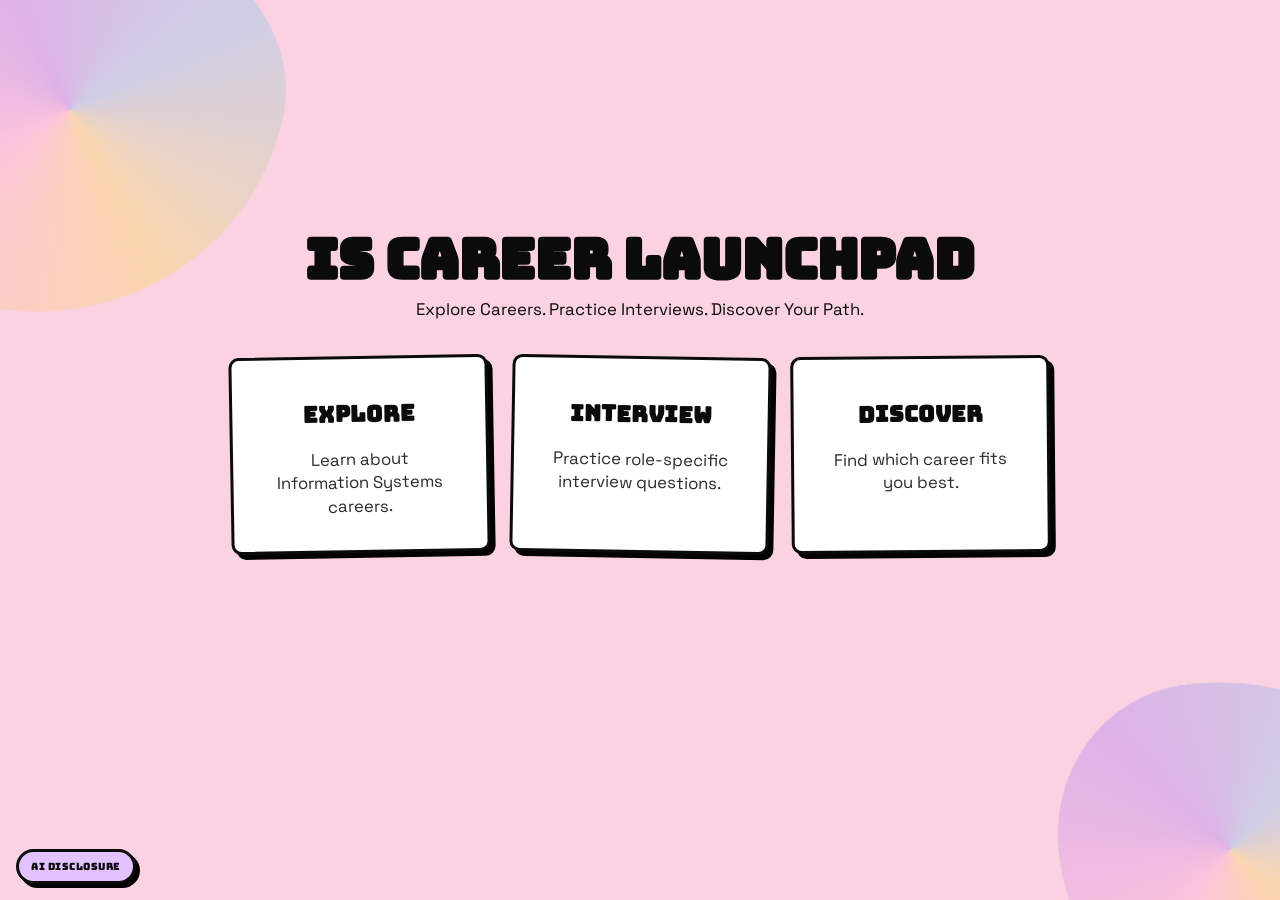
<file: index.html>
<!DOCTYPE html>
<html>
<head>
    <meta charset="UTF-8">
    <title>IS Career Launchpad</title>
    <link rel="stylesheet" href="styles.css">
</head>
<body>

<div class="home-center">
<div class="hero">
    <h1>IS Career Launchpad</h1>
    <p>Explore Careers. Practice Interviews. Discover Your Path.</p>

    <div class="cards">
        <a class="card" href="explore.html">
            <h2>Explore</h2>
            <p>Learn about Information Systems careers.</p>
        </a>

        <a class="card" href="interview.html">
            <h2>Interview</h2>
            <p>Practice role-specific interview questions.</p>
        </a>

        <a class="card" href="discover.html">
            <h2>Discover</h2>
            <p>Find which career fits you best.</p>
        </a>
    </div>
</div>
</div>

<button id="aiDisclosureButton" class="ai-disclosure-button" type="button">AI Disclosure</button>

<div id="aiDisclosureModal" class="modal-overlay hidden" role="dialog" aria-modal="true" aria-labelledby="aiDisclosureTitle">
    <div class="modal">
        <button type="button" class="close-btn" aria-label="Close AI disclosure">×</button>
        <h2 id="aiDisclosureTitle">AI Disclosure</h2>
        <p>Research and development for this project were supported using AI tools, including Claude and GitHub Copilot.</p>
    </div>
</div>

<script src="script.js"></script>
</body>
</html>
</file>
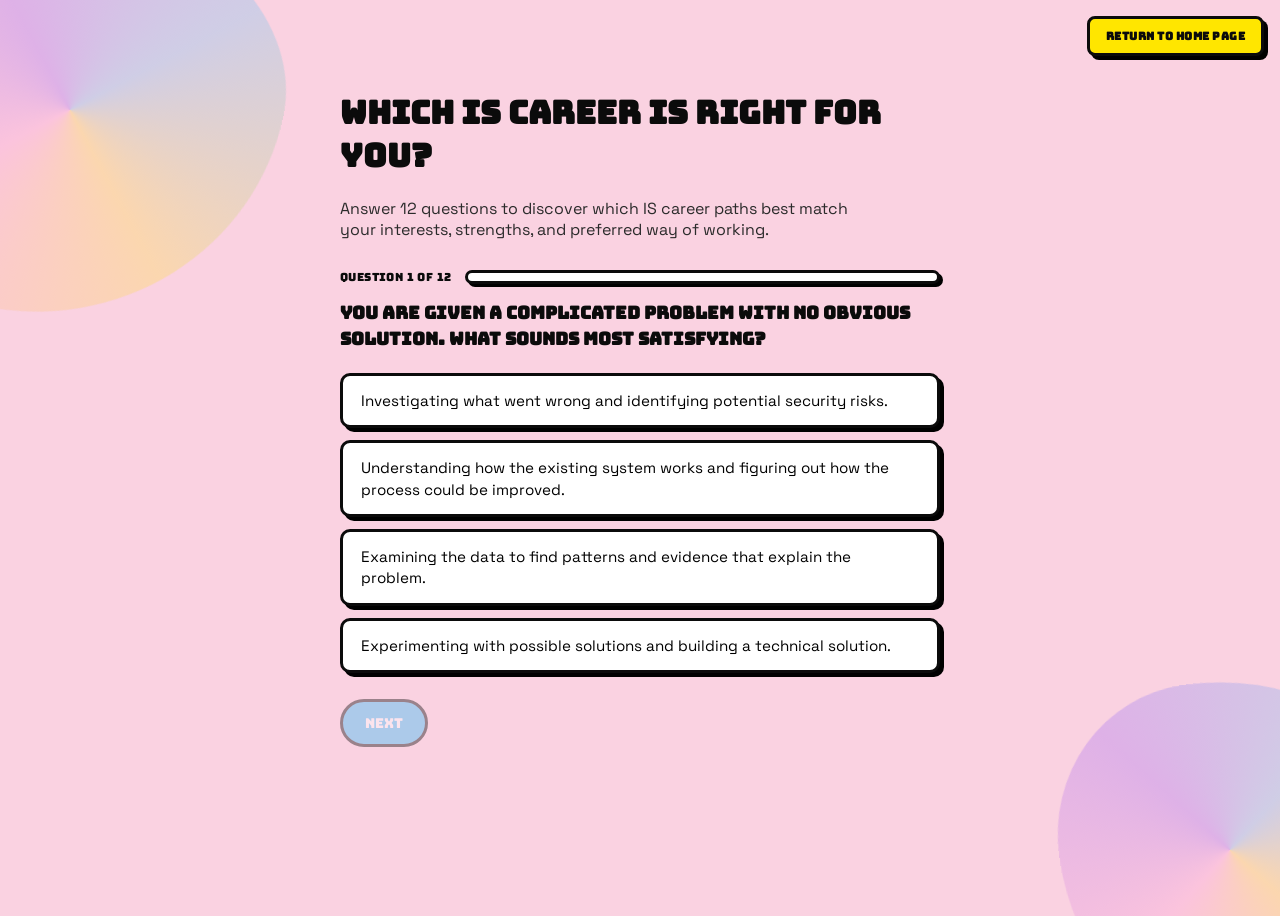
<file: discover.html>
<!DOCTYPE html>
<html>
<head>
    <meta charset="UTF-8">
    <title>Discover Your Career</title>
    <link rel="stylesheet" href="styles.css">
</head>
<body>

<p><a class="home-btn" href="index.html">Return to Home Page</a></p>

<div class="home-center">
<div class="quiz-wrap">

<h1 id="pageTitle">Which IS Career Is Right for You?</h1>
<p class="quiz-subtitle" id="pageSubtitle">Answer 12 questions to discover which IS career paths best match your interests, strengths, and preferred way of working.</p>

<div id="quizView">

    <div class="quiz-meta">
        <span id="qCounter">Question 1 of 12</span>
        <div class="progress-track"><div id="progressFill" class="progress-fill"></div></div>
    </div>

    <h2 id="questionText" class="question-text"></h2>

    <div id="answerList" class="answer-list"></div>

    <div class="quiz-nav">
        <button id="backBtn" type="button" class="nav-btn secondary">Back</button>
        <button id="nextBtn" type="button" class="nav-btn primary" disabled>Next</button>
    </div>

</div>

<div id="resultsView" style="display:none;">

    <h2 class="results-heading">Your Best Career Match</h2>
    <div id="bestMatchWrap"></div>

    <h3 class="ranking-heading">Your Career Ranking</h3>
    <ol id="rankingList" class="ranking-list"></ol>

    <div class="results-actions">
        <button id="restartBtn" type="button" class="nav-btn secondary">Restart Assessment</button>
    </div>

</div>

</div>
</div>

<script>

/* ---------------------------------------------------------------
   SCORING DATA — kept fully separate from the UI so it can be
   edited independently. Careers are referenced by short keys that
   match the accordion order in explore.html / script.js.
---------------------------------------------------------------- */

const CAREER_KEYS = [
    "cloud","cyber","dba","netadmin","qa","developer","ux",
    "bizanalytics","analyst","erp","itba","itconsult",
    "mgmtconsult","program","pm","sysanalyst"
];

const CAREER_TITLES = {
    cloud:"Cloud Infrastructure",
    cyber:"Cybersecurity Analyst",
    dba:"Database Administrator",
    netadmin:"Network Administrator",
    qa:"Quality Assurance / Testing Technician",
    developer:"Software/App Developer",
    ux:"User Experience Designer",
    bizanalytics:"Business Analytics",
    analyst:"Data Analyst",
    erp:"ERP/Systems Consultant",
    itba:"IT Business Analyst",
    itconsult:"IT Consultant",
    mgmtconsult:"Management Consultant",
    program:"Program Manager",
    pm:"Project Manager",
    sysanalyst:"Systems Analyst"
};

const CAREER_EXPLANATIONS = {
    cyber:"Your answers suggest that you enjoy investigating complex problems, thinking about potential risks, and understanding how technology can be protected. You may enjoy work that requires curiosity, attention to detail, and analytical problem-solving.",
    developer:"Your answers suggest you're energized by building things - turning an idea into a working piece of software through writing, testing, and refining code. You likely enjoy hands-on problem-solving and seeing your work come to life as something people can actually use.",
    analyst:"Your answers suggest you enjoy digging into data to uncover patterns and insights that others might miss. You likely find satisfaction in turning raw information into evidence that helps an organization make better decisions.",
    erp:"Your answers suggest you're drawn to helping organizations get more value out of large enterprise systems by connecting technology to real business processes. You likely enjoy work that blends technical configuration with a deep understanding of how a business runs.",
    bizanalytics:"Your answers suggest you enjoy combining data with business context to understand what's really driving performance. You likely find it satisfying to translate analysis into strategic or operational recommendations leadership can act on.",
    cloud:"Your answers suggest you enjoy designing and maintaining the technical infrastructure that keeps an organization's applications running reliably. You likely appreciate working behind the scenes on systems that need to scale and perform under pressure.",
    dba:"Your answers suggest you take satisfaction in keeping information organized, accurate, and dependable. You likely enjoy the technical precision involved in managing databases so the rest of the organization can trust and access its data.",
    itconsult:"Your answers suggest you enjoy working directly with clients to understand a business problem and figure out the right technology solution. You likely thrive on variety, client interaction, and translating technical options into practical recommendations.",
    netadmin:"Your answers suggest you enjoy making sure an organization's systems can communicate reliably, and you're comfortable troubleshooting when something isn't working. You likely find satisfaction in keeping complex technical environments dependable.",
    qa:"Your answers suggest you have a sharp eye for detail and enjoy systematically figuring out where and why something breaks. You likely find satisfaction in making sure a product is solid and reliable before it reaches real users.",
    itba:"Your answers suggest you enjoy listening closely to what people and organizations actually need, then translating that into clear requirements for a technology solution. You likely find satisfaction in bridging the gap between business users and technical teams.",
    mgmtconsult:"Your answers suggest you enjoy stepping back to look at an organization's bigger picture and figuring out how it could operate more effectively. You likely find satisfaction in structured problem-solving and shaping strategic recommendations.",
    program:"Your answers suggest you enjoy thinking about how multiple projects fit together to accomplish something bigger for an organization. You likely find satisfaction in coordinating across teams and keeping everyone aligned toward a shared goal.",
    pm:"Your answers suggest you enjoy bringing structure to complex work - managing scope, timelines, and communication so a project actually gets delivered. You likely find satisfaction in keeping a team organized and on track.",
    sysanalyst:"Your answers suggest you enjoy understanding how an organization's technology, people, and processes fit together, and figuring out where improvements could be made. You likely find satisfaction in analyzing systems holistically before recommending a change.",
    ux:"Your answers suggest you enjoy understanding how people think and behave, then designing technology that feels intuitive and enjoyable to use. You likely find satisfaction in shaping an experience around real user needs."
};

// Questions in which the tiebreaker is calculated (1-based question numbers)
const TIEBREAK_QUESTIONS = [2,4,6,9,12];

const QUESTIONS = [
    {
        prompt:"You are given a complicated problem with no obvious solution. What sounds most satisfying?",
        options:[
            {text:"Investigating what went wrong and identifying potential security risks.", primary:"cyber", secondary:"sysanalyst"},
            {text:"Understanding how the existing system works and figuring out how the process could be improved.", primary:"sysanalyst", secondary:"itba"},
            {text:"Examining the data to find patterns and evidence that explain the problem.", primary:"analyst", secondary:"bizanalytics"},
            {text:"Experimenting with possible solutions and building a technical solution.", primary:"developer", secondary:"qa"}
        ]
    },
    {
        prompt:"Which project would you most enjoy?",
        options:[
            {text:"Designing and building an application that people can use.", primary:"developer", secondary:"ux"},
            {text:"Designing the technology infrastructure needed to reliably support an organization's applications.", primary:"cloud", secondary:"netadmin"},
            {text:"Organizing and maintaining the databases that store an organization's critical information.", primary:"dba", secondary:"analyst"},
            {text:"Designing a network that allows an organization's computers and systems to communicate reliably.", primary:"netadmin", secondary:"cloud"}
        ]
    },
    {
        prompt:"A company has a huge amount of information but isn't using it effectively. What would you most want to do?",
        options:[
            {text:"Analyze the data to discover trends and insights that could improve decisions.", primary:"analyst", secondary:"bizanalytics"},
            {text:"Combine business knowledge and analytics to determine what the data means for the company's strategy and performance.", primary:"bizanalytics", secondary:"analyst"},
            {text:"Make sure the underlying databases are organized, reliable, secure, and accessible.", primary:"dba", secondary:"sysanalyst"},
            {text:"Investigate the organization's technology and processes to determine whether they are operating effectively and securely.", primary:"cyber", secondary:"itba"}
        ]
    },
    {
        prompt:"You are helping an organization adopt a new technology. Which role sounds most appealing?",
        options:[
            {text:"Work directly with the client to understand their problem and recommend a technology solution.", primary:"itconsult", secondary:"mgmtconsult"},
            {text:"Help the organization implement and configure a large enterprise system across its business processes.", primary:"erp", secondary:"itconsult"},
            {text:"Analyze the organization's needs and translate them into requirements for a new information system.", primary:"itba", secondary:"sysanalyst"},
            {text:"Lead the overall initiative, coordinate the teams involved, and make sure the technology is successfully delivered.", primary:"program", secondary:"pm"}
        ]
    },
    {
        prompt:"Which activity would you be happiest doing for several hours?",
        options:[
            {text:"Testing software, finding bugs, and making sure a product works correctly before users receive it.", primary:"qa", secondary:"developer"},
            {text:"Interviewing users, understanding their needs, and translating those needs into requirements for a technology solution.", primary:"itba", secondary:"sysanalyst"},
            {text:"Creating project plans, tracking deadlines, coordinating tasks, and keeping a team on schedule.", primary:"pm", secondary:"program"},
            {text:"Coordinating multiple related projects and making sure they collectively accomplish a larger organizational goal.", primary:"program", secondary:"pm"}
        ]
    },
    {
        prompt:"You're asked to improve a company's customer experience with a new digital product. What would you most want to do?",
        options:[
            {text:"Research how users think and behave, design the experience, and create intuitive interfaces.", primary:"ux", secondary:"itba"},
            {text:"Analyze customer behavior and business data to determine what improvements would have the greatest impact.", primary:"bizanalytics", secondary:"analyst"},
            {text:"Build the software that powers the new product.", primary:"developer", secondary:"ux"},
            {text:"Study the organization more broadly and recommend changes that could improve its strategy, operations, or performance.", primary:"mgmtconsult", secondary:"itconsult"}
        ]
    },
    {
        prompt:"Which statement sounds most like you?",
        options:[
            {text:"I naturally think about what could go wrong and how systems could be protected.", primary:"cyber", secondary:"netadmin"},
            {text:"I enjoy understanding how technology works and keeping complex technical environments running reliably.", primary:"cloud", secondary:"netadmin"},
            {text:"I like making sure information is organized, accurate, and accessible.", primary:"dba", secondary:"analyst"},
            {text:"I enjoy understanding how an organization's technology, people, and processes fit together.", primary:"sysanalyst", secondary:"itba"}
        ]
    },
    {
        prompt:"Imagine you're working with a client who says, \"Our technology isn't working for our business.\" What would you want to do?",
        options:[
            {text:"Diagnose the technical environment and determine what infrastructure or network changes are needed.", primary:"netadmin", secondary:"cloud"},
            {text:"Interview the client, understand their needs, and recommend a technology solution to their business problem.", primary:"itconsult", secondary:"erp"},
            {text:"Analyze the organization's systems and requirements and determine what changes should be made to the information system.", primary:"sysanalyst", secondary:"itba"},
            {text:"Look at the organization more broadly and develop recommendations for improving its strategy, operations, or performance.", primary:"mgmtconsult", secondary:"itconsult"}
        ]
    },
    {
        prompt:"Which accomplishment would make you feel the most satisfied?",
        options:[
            {text:"Successfully preventing a security incident or identifying a serious vulnerability.", primary:"cyber", secondary:"netadmin"},
            {text:"Building a piece of software that thousands of people use.", primary:"developer", secondary:"ux"},
            {text:"Discovering an important insight in data that changes a business decision.", primary:"analyst", secondary:"bizanalytics"},
            {text:"Helping an organization transform the way it operates by successfully implementing a new enterprise system.", primary:"erp", secondary:"itconsult"}
        ]
    },
    {
        prompt:"Which type of problem would you actually enjoy solving?",
        options:[
            {text:"A company's network is experiencing reliability problems, and you need to diagnose and fix the issue.", primary:"netadmin", secondary:"cloud"},
            {text:"A company's cloud environment isn't performing properly, and you need to determine how its infrastructure should be configured or improved.", primary:"cloud", secondary:"netadmin"},
            {text:"An application has inconsistent behavior, and you need to systematically test it to determine exactly where the defects are.", primary:"qa", secondary:"developer"},
            {text:"A company's database is slow or unreliable, and you need to determine how its data systems should be optimized.", primary:"dba", secondary:"analyst"}
        ]
    },
    {
        prompt:"Which role sounds most appealing?",
        options:[
            {text:"Lead projects by managing scope, timelines, resources, and communication between team members.", primary:"pm", secondary:"program"},
            {text:"Coordinate multiple related projects and make sure they collectively accomplish a larger organizational goal.", primary:"program", secondary:"pm"},
            {text:"Work with business users to understand their needs and translate those needs into technical requirements.", primary:"itba", secondary:"sysanalyst"},
            {text:"Help organizations solve complex strategic and operational problems and recommend improvements.", primary:"mgmtconsult", secondary:"itconsult"}
        ]
    },
    {
        prompt:"What kind of work would you most like to be known for?",
        options:[
            {text:"Creating technology that is intuitive, useful, and enjoyable for people to interact with.", primary:"ux", secondary:"developer"},
            {text:"Helping businesses use technology and information more effectively to make better decisions.", primary:"bizanalytics", secondary:"analyst"},
            {text:"Understanding complex systems and determining how different technical and business components should work together.", primary:"sysanalyst", secondary:"itba"},
            {text:"Helping organizations successfully deliver major technology initiatives from planning through implementation.", primary:"erp", secondary:"program"}
        ]
    }
];

/* ---------------------------------------------------------------
   SCORING LOGIC — pure functions, no DOM access.
---------------------------------------------------------------- */

function scoreAnswers(answers){
    const scores = {};
    const tie = {};
    CAREER_KEYS.forEach(k => { scores[k] = 0; tie[k] = 0; });

    QUESTIONS.forEach((q, qi) => {
        const chosenIdx = answers[qi];
        if(chosenIdx === null || chosenIdx === undefined) return;
        const opt = q.options[chosenIdx];
        scores[opt.primary] += 3;
        scores[opt.secondary] += 1;
        if(TIEBREAK_QUESTIONS.includes(qi + 1)){
            tie[opt.primary] += 3;
            tie[opt.secondary] += 1;
        }
    });

    return { scores, tie };
}

function rankCareers(scores, tie){
    const list = CAREER_KEYS.map(k => ({
        key:k,
        title:CAREER_TITLES[k],
        score:scores[k],
        tie:tie[k]
    }));

    list.sort((a,b) => b.score - a.score || b.tie - a.tie || a.title.localeCompare(b.title));

    const maxScore = list[0].score;
    const topGroup = list.filter(c => c.score === maxScore);

    let bestKeys;
    if(topGroup.length === 1){
        bestKeys = [topGroup[0].key];
    } else {
        const maxTie = Math.max(...topGroup.map(c => c.tie));
        bestKeys = topGroup.filter(c => c.tie === maxTie).map(c => c.key);
    }

    list.forEach(c => {
        if(bestKeys.includes(c.key)){
            c.label = "Best Match";
        } else {
            const diff = maxScore - c.score;
            if(diff <= 2) c.label = "Strong Match";
            else if(diff <= 5) c.label = "Good Match";
            else c.label = "Possible Match";
        }
    });

    return { list, bestKeys };
}

/* ---------------------------------------------------------------
   UI STATE + RENDERING
---------------------------------------------------------------- */

let answers = new Array(QUESTIONS.length).fill(null);
let currentIndex = 0;

const qCounter = document.getElementById("qCounter");
const progressFill = document.getElementById("progressFill");
const questionText = document.getElementById("questionText");
const answerList = document.getElementById("answerList");
const backBtn = document.getElementById("backBtn");
const nextBtn = document.getElementById("nextBtn");
const quizView = document.getElementById("quizView");
const resultsView = document.getElementById("resultsView");
const bestMatchWrap = document.getElementById("bestMatchWrap");
const rankingList = document.getElementById("rankingList");
const restartBtn = document.getElementById("restartBtn");
const pageSubtitle = document.getElementById("pageSubtitle");

function renderQuestion(){
    const q = QUESTIONS[currentIndex];

    qCounter.textContent = "Question " + (currentIndex + 1) + " of " + QUESTIONS.length;
    progressFill.style.width = Math.round((currentIndex / QUESTIONS.length) * 100) + "%";

    questionText.textContent = q.prompt;

    answerList.innerHTML = "";
    q.options.forEach((opt, idx) => {
        const btn = document.createElement("button");
        btn.type = "button";
        btn.className = "answer-btn" + (answers[currentIndex] === idx ? " selected" : "");
        btn.textContent = opt.text;
        btn.addEventListener("click", () => selectAnswer(idx));
        answerList.appendChild(btn);
    });

    backBtn.style.display = currentIndex === 0 ? "none" : "inline-block";
    nextBtn.textContent = currentIndex === QUESTIONS.length - 1 ? "See My Results" : "Next";
    nextBtn.disabled = answers[currentIndex] === null;
}

function selectAnswer(idx){
    answers[currentIndex] = idx;
    renderQuestion();
}

function goNext(){
    if(answers[currentIndex] === null) return;
    if(currentIndex === QUESTIONS.length - 1){
        showResults();
    } else {
        currentIndex++;
        renderQuestion();
    }
}

function goBack(){
    if(currentIndex === 0) return;
    currentIndex--;
    renderQuestion();
}

function buildExploreLink(key){
    const a = document.createElement("a");
    a.href = "explore.html?career=" + key;
    a.className = "explore-btn";
    a.textContent = "Explore this career";
    return a;
}

function showResults(){
    quizView.style.display = "none";
    resultsView.style.display = "block";
    pageSubtitle.textContent = "Here's what your answers say about your best-fit Information Systems career path.";

    const { scores, tie } = scoreAnswers(answers);
    const { list, bestKeys } = rankCareers(scores, tie);

    bestMatchWrap.innerHTML = "";
    bestKeys.forEach(key => {
        const card = document.createElement("div");
        card.className = "best-match-card";

        const h3 = document.createElement("h3");
        h3.textContent = CAREER_TITLES[key];
        card.appendChild(h3);

        const whyLabel = document.createElement("p");
        whyLabel.innerHTML = "<strong>Why " + CAREER_TITLES[key] + "?</strong>";
        card.appendChild(whyLabel);

        const explanation = document.createElement("p");
        explanation.textContent = CAREER_EXPLANATIONS[key];
        card.appendChild(explanation);

        card.appendChild(buildExploreLink(key));

        bestMatchWrap.appendChild(card);
    });

    rankingList.innerHTML = "";
    list.forEach(c => {
        const li = document.createElement("li");
        li.className = "ranking-item";

        const name = document.createElement("span");
        name.className = "career-name";
        name.textContent = c.title;
        li.appendChild(name);

        const badge = document.createElement("span");
        const badgeClassMap = {
            "Best Match":"best",
            "Strong Match":"strong",
            "Good Match":"good",
            "Possible Match":"possible"
        };
        badge.className = "badge " + badgeClassMap[c.label];
        badge.textContent = c.label;
        li.appendChild(badge);

        const link = document.createElement("a");
        link.className = "explore-link";
        link.href = "explore.html?career=" + c.key;
        link.textContent = "Explore \u2192";
        li.appendChild(link);

        rankingList.appendChild(li);
    });
}

function restartQuiz(){
    answers = new Array(QUESTIONS.length).fill(null);
    currentIndex = 0;
    pageSubtitle.textContent = "Answer 12 questions to discover which IS career paths best match your interests, strengths, and preferred way of working.";
    resultsView.style.display = "none";
    quizView.style.display = "block";
    renderQuestion();
}

backBtn.addEventListener("click", goBack);
nextBtn.addEventListener("click", goNext);
restartBtn.addEventListener("click", restartQuiz);

renderQuestion();

</script>

</body>
</html>
</file>
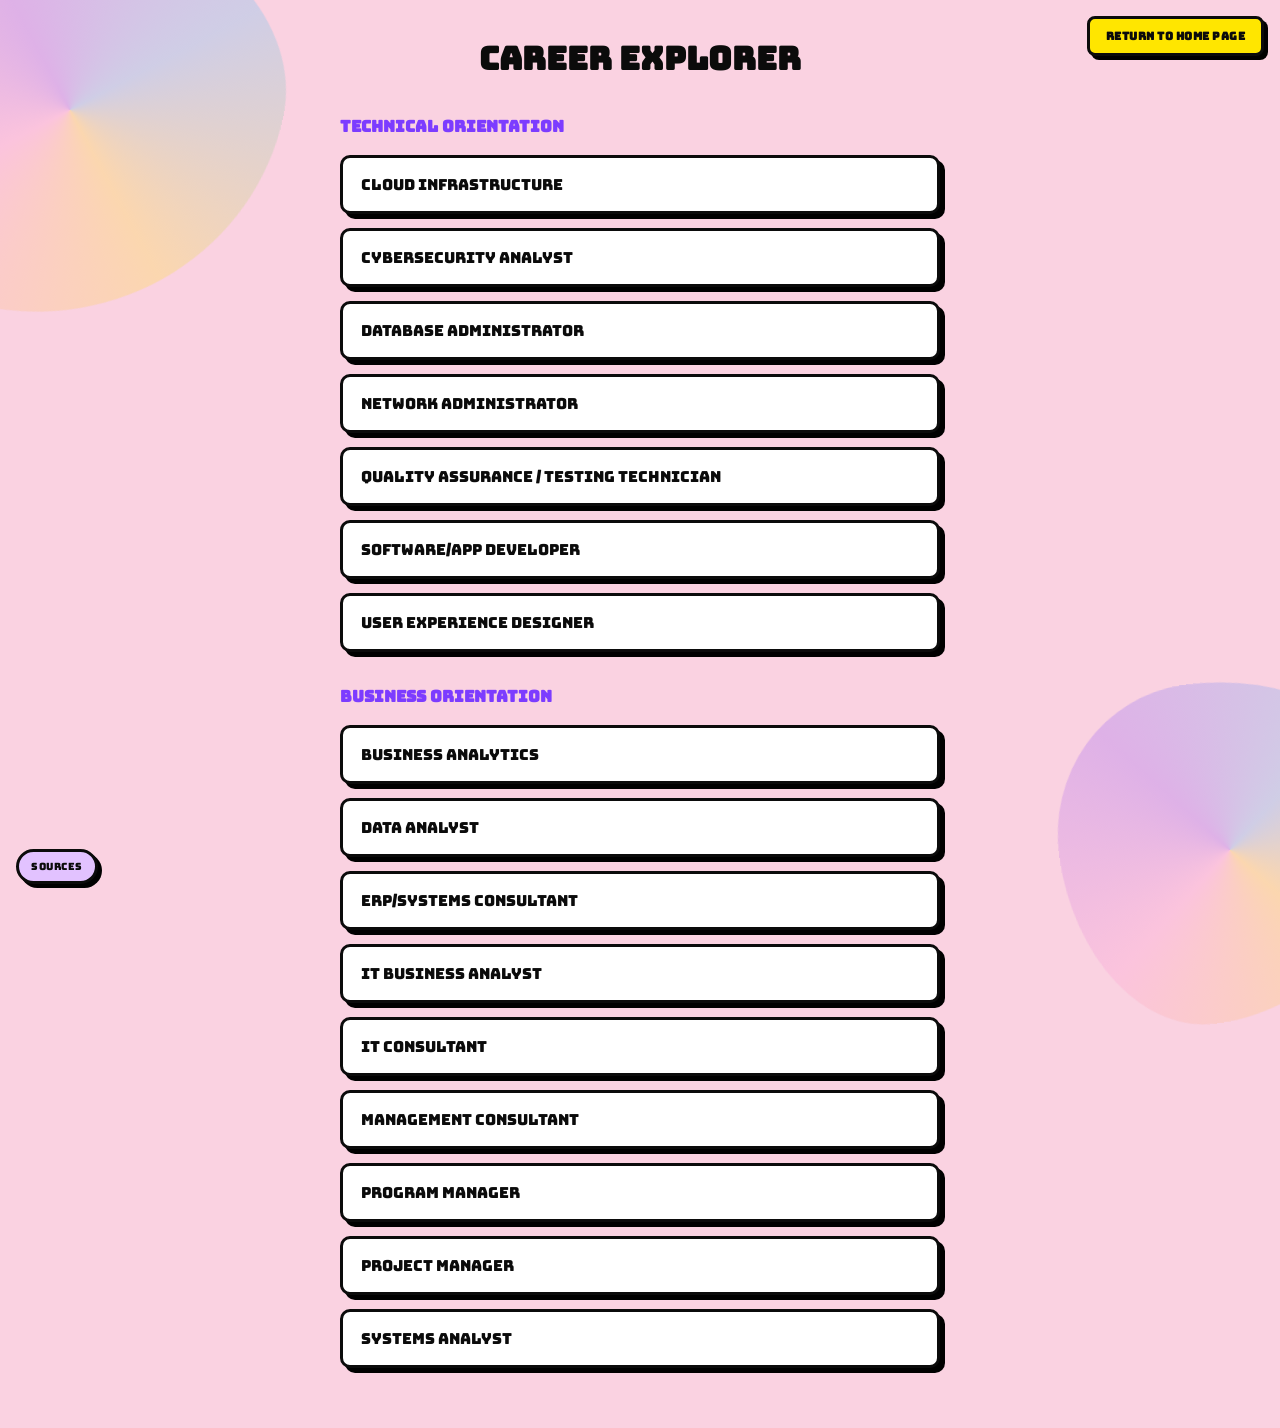
<file: explore.html>
<!DOCTYPE html>
<html>
<head>
    <meta charset="UTF-8">
    <title>Explore Careers</title>
    <link rel="stylesheet" href="styles.css">
</head>
<body>

<p><a class="home-btn" href="index.html">Return to Home Page</a></p>

<div class="home-center">
<h1>Career Explorer</h1>

<div class="accordion">

<h3 class="section-label">Technical Orientation</h3>

<button class="accordion-btn">Cloud Infrastructure</button>
<div class="content">
    <p><strong>Day-to-Day:</strong> Provision, configure, and monitor cloud infrastructure; troubleshoot outages; automate deployments; support releases and production systems.</p>
    <p><strong>Skills:</strong> AWS, Azure, or GCP; Terraform/CloudFormation; Docker, Kubernetes; Linux, networking, Python/Bash.</p>
    <p><strong>Entry-Level Expectations:</strong> Explain VMs, containers, subnets, IAM roles, and DNS; deploy a basic cloud app or automated deployment with Terraform.</p>
    <p><strong>Strong Candidates:</strong> Have hands-on lab or personal-project experience with a cloud provider (not just certifications), understand core networking and Linux fundamentals, and can explain the trade-offs behind a design choice, not just name the tool used.</p>
    <p><strong>Salary:</strong> ~$134k median (computer network architect benchmark)</p>
    <p><strong>Growth:</strong> Junior Cloud Engineer → Cloud/Platform Engineer, DevOps/SRE → Cloud Architect</p>
</div>

<button class="accordion-btn">Cybersecurity Analyst</button>
<div class="content">
    <p><strong>Day-to-Day:</strong> Monitor security alerts, suspicious logins, and phishing reports; investigate incidents to determine real threats vs. false positives; review vulnerabilities and coordinate patching; assist with access reviews, incident-response plans, and audits; communicate findings to technical and nontechnical audiences.</p>
    <p><strong>Skills:</strong> Networking fundamentals (TCP/IP, DNS, HTTP/S, VPNs, firewalls); Windows/Linux fundamentals; SIEM tools (Splunk, Microsoft Sentinel, QRadar); endpoint tools (Defender for Endpoint, CrowdStrike, SentinelOne); vulnerability scanners (Nessus, Qualys, Rapid7); Wireshark, Nmap, Python, PowerShell, Bash.</p>
    <p><strong>Entry-Level Expectations:</strong> Explain common threats (phishing, ransomware, credential theft, social engineering); understand authentication vs. authorization and least privilege; read basic Windows/Linux logs and recognize suspicious behavior; write a clear incident summary. CompTIA Security+ can help.</p>
    <p><strong>Strong Candidates:</strong> Show genuine curiosity about how attacks work, have foundational networking and OS knowledge, and can walk through a structured, calm thought process for investigating and escalating an incident rather than jumping straight to conclusions.</p>
    <p><strong>Salary:</strong> $129.18k median (information security analysts); range roughly $75k-$199.85k+</p>
    <p><strong>Growth:</strong> IT Support/Networking → SOC/Security Analyst → Security Engineer, Incident Responder, Cloud Security Specialist, Threat Hunter → Security Manager or CISO</p>
</div>

<button class="accordion-btn">Database Administrator</button>
<div class="content">
    <p><strong>Day-to-Day:</strong> Install, configure, and maintain database systems; manage users, permissions, backups, and recovery; monitor performance and support developers with schema and query issues.</p>
    <p><strong>Skills:</strong> SQL, relational database design, indexing; PostgreSQL, SQL Server, Oracle, MySQL/MariaDB; backup/recovery, replication.</p>
    <p><strong>Entry-Level Expectations:</strong> Write SQL with joins/filters/aggregates; understand keys, normalization, and transactions; perform a basic backup and restore.</p>
    <p><strong>Strong Candidates:</strong> Are comfortable with SQL well beyond the basics, show methodical attention to detail around backups and permissions, and can explain the reasoning behind a normalization or indexing decision, not just recite the definition.</p>
    <p><strong>Salary:</strong> $104.6k median (DBA); $139.5k median (database architect)</p>
    <p><strong>Growth:</strong> Junior DBA/Data Ops Analyst → DBA → Senior DBA/Database Engineer → Database Architect</p>
</div>

<button class="accordion-btn">Network Administrator</button>
<div class="content">
    <p><strong>Day-to-Day:</strong> Configure, maintain, secure, and troubleshoot switches, routers, firewalls, wireless networks, and VPNs; monitor performance and manage IP addressing/DNS/DHCP.</p>
    <p><strong>Skills:</strong> TCP/IP, subnetting, VLANs, DNS/DHCP; Cisco, Juniper, Aruba, Fortinet, Palo Alto; Wireshark, scripting.</p>
    <p><strong>Entry-Level Expectations:</strong> Explain IP addressing, routers, switches, firewalls, VLANs, and VPNs; use ping, traceroute, and Wireshark; Network+ or CCNA helps.</p>
    <p><strong>Strong Candidates:</strong> Can explain fundamentals like subnetting and the OSI model clearly and simply, have some hands-on lab or homelab experience, and communicate technical issues to non-technical coworkers without losing patience.</p>
    <p><strong>Salary:</strong> $99.1k median</p>
    <p><strong>Growth:</strong> Help Desk/Network Technician → Network Administrator → Network Engineer, Cloud Network Specialist, or Network Architect</p>
</div>

<button class="accordion-btn">Quality Assurance / Testing Technician</button>
<div class="content">
    <p><strong>Day-to-Day:</strong> Review requirements, create and run test cases, record and retest bugs, perform regression testing, and improve quality alongside developers and product teams.</p>
    <p><strong>Skills:</strong> Test planning, defect reporting, regression testing; Jira, TestRail, Postman; Selenium, Cypress, Playwright; Java/JS/Python/C# for automation.</p>
    <p><strong>Entry-Level Expectations:</strong> Write a clear, reproducible bug report; create test cases from a requirement; explain severity vs. priority; basic API and SQL testing.</p>
    <p><strong>Strong Candidates:</strong> Are meticulous and skeptical by nature, think from the end user's perspective to find edge cases others overlook, and can disagree with a developer about a bug professionally, backed by clear evidence.</p>
    <p><strong>Salary:</strong> $104.3k median</p>
    <p><strong>Growth:</strong> Manual QA Tester → QA Analyst → Test Automation Engineer/SDET → QA Lead, Test Architect, or Quality Manager</p>
</div>

<button class="accordion-btn">Software/App Developer</button>
<div class="content">
    <p><strong>Day-to-Day:</strong> Turn feature requests and user needs into working software; write, test, debug, review, and maintain code; build websites, mobile apps, APIs, databases, integrations, and internal tools; participate in planning meetings, code reviews, demos, and bug triage.</p>
    <p><strong>Skills:</strong> Java, Python, JavaScript/TypeScript, C#, C++, Kotlin, or Swift; SQL, relational databases, APIs, JSON, debugging, automated testing; Git/GitHub, Jira, Docker, CI/CD, cloud platforms; front-end (React, Angular, Vue) and back-end (.NET, Spring, Django/Flask, Node.js) frameworks.</p>
    <p><strong>Entry-Level Expectations:</strong> Build a small complete application, not just individual assignments; use Git branches, commits, and pull requests; write SQL with joins and aggregations; build or consume a basic API; debug errors systematically; write basic tests.</p>
    <p><strong>Strong Candidates:</strong> Have a portfolio of real, self-directed projects rather than only class assignments, debug independently instead of guessing, and can explain the reasoning behind their code, not just produce something that runs.</p>
    <p><strong>Salary:</strong> $135.98k median</p>
    <p><strong>Growth:</strong> Junior Developer → Developer → Senior Developer → Technical Lead, Staff Engineer, Software Architect, or Engineering Manager</p>
</div>

<button class="accordion-btn">User Experience Designer</button>
<div class="content">
    <p><strong>Day-to-Day:</strong> Research user needs, create user flows and wireframes, build prototypes, test designs with users, and collaborate with developers and product managers.</p>
    <p><strong>Skills:</strong> Figma, FigJam, Adobe XD; wireframing, prototyping, information architecture, accessibility (WCAG); basic HTML/CSS/JS.</p>
    <p><strong>Entry-Level Expectations:</strong> A portfolio with case studies covering research, design decisions, and outcomes; Figma proficiency; understanding of responsive/accessible design.</p>
    <p><strong>Strong Candidates:</strong> Have a portfolio with clear case studies showing problem, process, and outcome; can justify design decisions with user evidence rather than personal taste; and can point to a time they actually tested a design with real users.</p>
    <p><strong>Salary:</strong> $104k median (web/digital interface designers)</p>
    <p><strong>Growth:</strong> Junior UX/UI Designer → UX/Product Designer → Senior Designer → UX Lead, Principal Designer, or Design Manager</p>
</div>

<h3 class="section-label">Business Orientation</h3>

<button class="accordion-btn">Business Analytics</button>
<div class="content">
    <p><strong>Day-to-Day:</strong> Analyze business, sales, marketing, or operations data; define KPIs and build dashboards; investigate changes and recommend actions to stakeholders.</p>
    <p><strong>Skills:</strong> Excel, SQL, Power BI/Tableau/Looker; often Python or R; KPI design, business metrics, statistics, and storytelling.</p>
    <p><strong>Entry-Level Expectations:</strong> Translate a broad business problem into metrics; build a clear dashboard or report; use spreadsheets and SQL confidently.</p>
    <p><strong>Strong Candidates:</strong> Can turn a vague business question into measurable metrics on their own, explain findings in plain business language rather than jargon, and back up a recommendation with a clear line of reasoning from the data.</p>
    <p><strong>Salary:</strong> Varies by title; $120.2k median as an analytics-family benchmark (data scientist)</p>
    <p><strong>Growth:</strong> Business/Operations Analyst → Senior Analyst → Analytics Manager, Product Analytics, Strategy, or Data Science</p>
</div>

<button class="accordion-btn">Data Analyst</button>
<div class="content">
    <p><strong>Day-to-Day:</strong> Gather data from spreadsheets, databases, CRM/ERP systems, and web analytics; clean, validate, and query data; build reports and dashboards; identify trends, risks, and opportunities; present findings to nontechnical stakeholders.</p>
    <p><strong>Skills:</strong> Excel/Google Sheets (pivot tables, lookups); SQL (joins, aggregations, CTEs); Power BI, Tableau, Looker, Qlik; Python/pandas or R; basic statistics and data storytelling.</p>
    <p><strong>Entry-Level Expectations:</strong> Clean a messy spreadsheet and explain the fix; write SQL with joins, filters, and groupings; build a dashboard that answers a specific business question; understand correlation vs. causation; explain common business metrics.</p>
    <p><strong>Strong Candidates:</strong> Are comfortable and fast in SQL and spreadsheets, show healthy skepticism toward messy or inconsistent data before trusting it, and can tell a clear, evidence-backed story rather than just handing over a chart.</p>
    <p><strong>Salary:</strong> No single BLS figure covers every "data analyst" role; the broader data-scientist median of $120.23k is a useful upper-family benchmark</p>
    <p><strong>Growth:</strong> Reporting Analyst → Data Analyst → Senior/BI Analyst → Analytics Engineer, Product Analyst, Data Scientist, or Analytics Manager</p>
</div>

<button class="accordion-btn">ERP/Systems Consultant</button>
<div class="content">
    <p><strong>Day-to-Day:</strong> Interview users and map business processes (order-to-cash, procure-to-pay, payroll, inventory); gather requirements and recommend improved workflows; configure ERP modules or coordinate custom changes; support data migration and go-live.</p>
    <p><strong>Skills:</strong> Business-process mapping, requirements gathering, data migration/validation; Excel, SQL, APIs, Jira, Visio, Lucidchart; ERP platforms (SAP, Oracle, Microsoft Dynamics 365, Workday, NetSuite).</p>
    <p><strong>Entry-Level Expectations:</strong> Understand why integrated ERP data matters; use Excel well and write introductory SQL; create a process flowchart or basic requirements document; understand a basic process like procure-to-pay.</p>
    <p><strong>Strong Candidates:</strong> Take time to understand a business process deeply before recommending a change, ask sharp clarifying questions, and can bridge technical configuration details with the real operational impact on the people using the system.</p>
    <p><strong>Salary:</strong> $105.85k median (computer systems analyst benchmark)</p>
    <p><strong>Growth:</strong> ERP/Business Systems Analyst → Functional Consultant → Senior Consultant → Solution Architect, Implementation Manager, or Practice Lead</p>
</div>

<button class="accordion-btn">IT Business Analyst</button>
<div class="content">
    <p><strong>Day-to-Day:</strong> Interview stakeholders and document business needs; define workflows, requirements, user stories, and acceptance criteria; support testing and adoption.</p>
    <p><strong>Skills:</strong> Requirements elicitation, process modeling, SQL; Jira, Azure DevOps, Confluence, Visio; Agile fundamentals.</p>
    <p><strong>Entry-Level Expectations:</strong> Write a basic user story with acceptance criteria; create a process map; use Excel and introductory SQL.</p>
    <p><strong>Strong Candidates:</strong> Listen carefully to what stakeholders actually need (not just what they say), write requirements that are clear and testable, and can navigate competing priorities without losing anyone's trust.</p>
    <p><strong>Salary:</strong> $105.9k median (computer systems analyst benchmark)</p>
    <p><strong>Growth:</strong> Junior BA → Business Analyst → Senior BA/Systems Analyst/Product Owner → Manager, Consultant, or Solution Architect</p>
</div>

<button class="accordion-btn">IT Consultant</button>
<div class="content">
    <p><strong>Day-to-Day:</strong> Understand client technology or process problems, analyze systems and costs, develop recommendations, and support implementation and training.</p>
    <p><strong>Skills:</strong> Excel, PowerPoint, SQL, Jira/ServiceNow; requirements gathering, process mapping, vendor evaluation, change management.</p>
    <p><strong>Entry-Level Expectations:</strong> Strong communication and presentation skills; ability to organize an unfamiliar problem into a clear recommendation; Excel proficiency.</p>
    <p><strong>Strong Candidates:</strong> Communicate confidently with people at any level, structure an ambiguous problem quickly instead of freezing up, and can adapt a technical explanation to whoever they're talking to.</p>
    <p><strong>Salary:</strong> $101.9k median (management analyst benchmark)</p>
    <p><strong>Growth:</strong> Analyst/Associate Consultant → Consultant → Senior Consultant → Manager, Principal, or Partner</p>
</div>

<button class="accordion-btn">Management Consultant</button>
<div class="content">
    <p><strong>Day-to-Day:</strong> Research a client's industry and operations, analyze data and interview stakeholders, build models and executive presentations, and support implementation.</p>
    <p><strong>Skills:</strong> Excel, PowerPoint, data analysis, financial analysis, process mapping, and presentation skills; SQL/BI tools helpful.</p>
    <p><strong>Entry-Level Expectations:</strong> Strong analytical writing and quantitative reasoning; ability to structure a complex problem and present a logical conclusion.</p>
    <p><strong>Strong Candidates:</strong> Show sharp quantitative reasoning under time pressure, structure a messy, open-ended problem into something logical, and can defend a recommendation persuasively without getting defensive when challenged.</p>
    <p><strong>Salary:</strong> $101.9k median</p>
    <p><strong>Growth:</strong> Analyst → Consultant → Senior Consultant → Manager, Principal, Partner, or Strategy Executive</p>
</div>

<button class="accordion-btn">Program Manager</button>
<div class="content">
    <p><strong>Day-to-Day:</strong> Coordinate multiple related projects supporting a larger goal; manage cross-project dependencies, budgets, and risks; provide executive updates and governance.</p>
    <p><strong>Skills:</strong> Program governance, portfolio planning, budgeting, risk and dependency management; Jira, MS Project, Excel, executive reporting.</p>
    <p><strong>Entry-Level Expectations:</strong> Generally not an entry-level role — build coordination skills first through project coordinator, analyst, or PM roles.</p>
    <p><strong>Strong Candidates:</strong> Track many moving pieces without losing sight of the bigger picture, surface risk to leadership early rather than after it becomes a crisis, and keep multiple teams aligned toward a shared goal.</p>
    <p><strong>Salary:</strong> $102.3k+ baseline (often higher with broader scope)</p>
    <p><strong>Growth:</strong> Coordinator/Analyst → Project Manager → Senior PM → Program Manager → Portfolio Leader, PMO Director, or Executive</p>
</div>

<button class="accordion-btn">Project Manager</button>
<div class="content">
    <p><strong>Day-to-Day:</strong> Define scope, schedule, budget, and deliverables; run status meetings; coordinate teams and vendors; track risks, issues, and deadlines.</p>
    <p><strong>Skills:</strong> Project planning, risk management, stakeholder communication; Jira, MS Project, Smartsheet, Asana; Agile and waterfall concepts.</p>
    <p><strong>Entry-Level Expectations:</strong> Build a simple project plan with milestones and risks; understand Agile basics; write clear status updates. Project coordinator is a common entry point.</p>
    <p><strong>Strong Candidates:</strong> Keep a team organized and on schedule without micromanaging, communicate proactively about risk instead of waiting to be asked, and stay calm and fair when resolving conflict between stakeholders.</p>
    <p><strong>Salary:</strong> $102.3k median</p>
    <p><strong>Growth:</strong> Project Coordinator → Project Manager → Senior PM → Program Manager, PMO Leader, or Director</p>
</div>

<button class="accordion-btn">Systems Analyst</button>
<div class="content">
    <p><strong>Day-to-Day:</strong> Meet with users to understand needs and workflows; analyze systems and integrations; define requirements; create diagrams and test plans; support implementation and training.</p>
    <p><strong>Skills:</strong> Requirements analysis, process mapping, SQL, databases, APIs; Jira, Visio, Lucidchart, ServiceNow.</p>
    <p><strong>Entry-Level Expectations:</strong> Create a process map, use case, or requirements document; understand relational databases and introductory SQL.</p>
    <p><strong>Strong Candidates:</strong> Move comfortably between technical and business perspectives, document clearly enough that others can follow without them in the room, and can justify a methodology choice like Agile vs. Waterfall for a given project's context.</p>
    <p><strong>Salary:</strong> $105.9k median</p>
    <p><strong>Growth:</strong> Junior Systems Analyst → Systems Analyst → Senior Analyst → Solution Architect, ERP Consultant, or IT Manager</p>
</div>

</div>
</div>

<button id="sourcesButton" class="ai-disclosure-button" type="button">Sources</button>

<div id="sourcesModal" class="modal-overlay hidden" role="dialog" aria-modal="true" aria-labelledby="sourcesTitle">
    <div class="modal">
        <button type="button" class="close-btn" aria-label="Close sources note">×</button>
        <h2 id="sourcesTitle">Data Sources</h2>
        <p>Salary figures are U.S. median annual wages from the Bureau of Labor Statistics' Occupational Employment and Wage Statistics (BLS OEWS) program, bls.gov/oes. Where a career doesn't map to a single BLS category, we used the closest matching occupation as a benchmark (noted in parentheses next to each figure). Day-to-day duties, skills, and entry-level expectations were compiled from current job postings and industry role descriptions for each career.</p>
    </div>
</div>

<script src="script.js"></script>

</body>
</html>
</file>
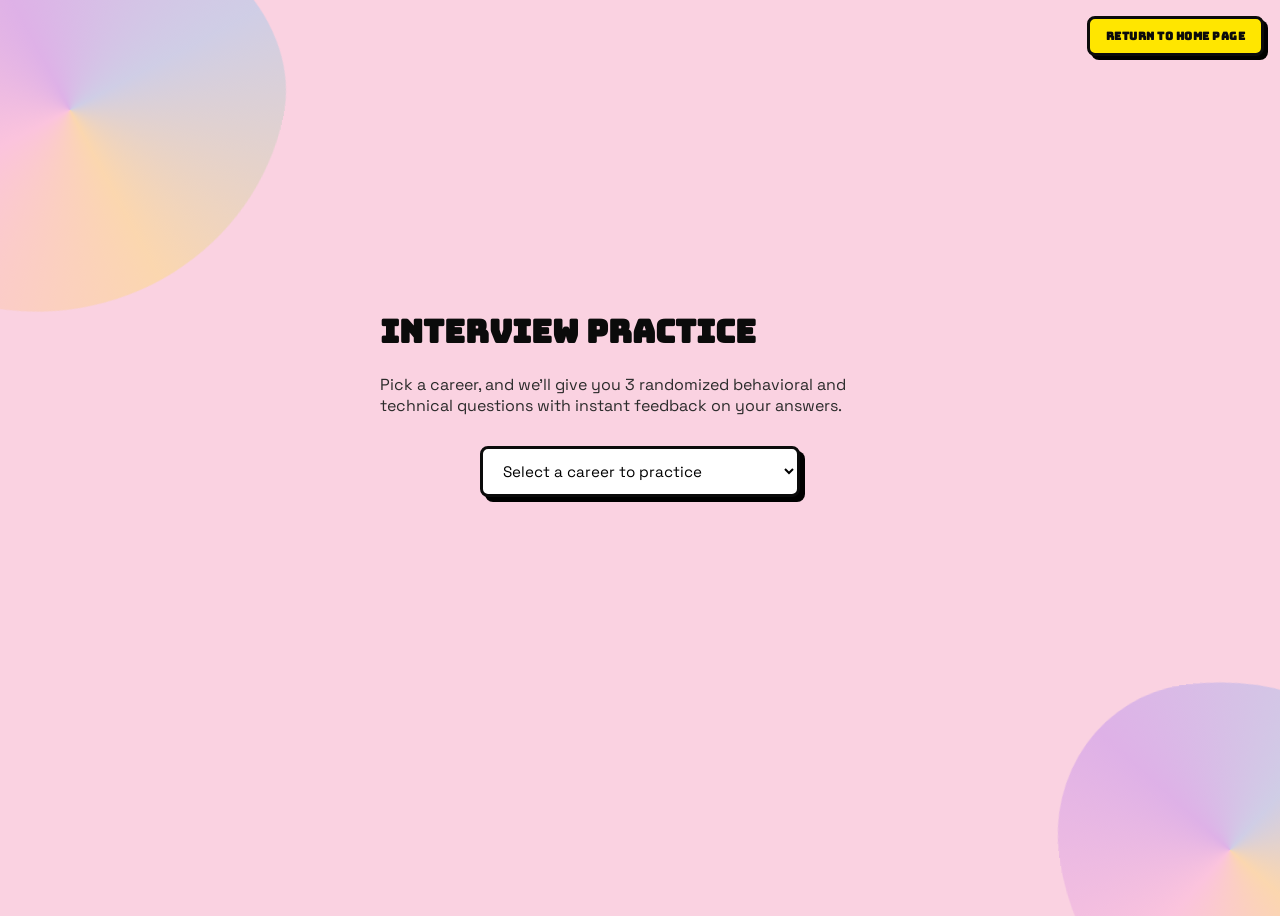
<file: interview.html>
<!DOCTYPE html>
<html>
<head>
    <meta charset="UTF-8">
    <title>Interview Practice</title>
    <link rel="stylesheet" href="styles.css">
</head>
<body>

<p><a class="home-btn" href="index.html">Return to Home Page</a></p>

<div class="home-center">
<div class="quiz-wrap">

    <h1>Interview Practice</h1>
    <p class="quiz-subtitle">Pick a career, and we'll give you 3 randomized behavioral and technical questions with instant feedback on your answers.</p>

    <select id="careerSelect">
        <option value="">Select a career to practice</option>
        <option value="cyber">Cybersecurity Analyst</option>
        <option value="developer">Software/App Developer</option>
        <option value="analyst">Data Analyst</option>
        <option value="erp">ERP/Systems Consultant</option>
        <option value="cloud">Cloud Infrastructure</option>
        <option value="dba">Database Administrator</option>
        <option value="netadmin">Network Administrator</option>
        <option value="qa">Quality Assurance / Testing Technician</option>
        <option value="bizanalytics">Business Analytics</option>
        <option value="itba">IT Business Analyst</option>
        <option value="itconsult">IT Consultant</option>
        <option value="mgmtconsult">Management Consultant</option>
        <option value="program">Program Manager</option>
        <option value="pm">Project Manager</option>
        <option value="sysanalyst">Systems Analyst</option>
        <option value="ux">User Experience Designer</option>
    </select>

    <div id="interviewView" style="display:none;">

        <div class="quiz-meta">
            <span id="qCounter">Question 1 of 3</span>
            <div class="progress-track"><div id="progressFill" class="progress-fill"></div></div>
        </div>

        <span id="qTypeLabel" class="qtype-badge">Behavioral</span>
        <h2 id="questionText" class="question-text"></h2>

        <textarea id="answerBox" rows="6" placeholder="Type your answer here..."></textarea>
        <span id="wordCount" class="word-count">0 words</span>

        <button id="submitBtn" type="button" class="nav-btn primary">Submit Answer</button>

        <div id="feedbackWrap"></div>

        <div class="results-actions">
            <button id="restartBtn" type="button" class="nav-btn secondary">Choose a Different Career</button>
        </div>

    </div>

    <div id="doneView" class="done-view" style="display:none;">
        <h2>Nice work &mdash; session complete!</h2>
        <p class="quiz-subtitle">You answered 3 questions for this career. Practice another round, or try a different career track.</p>
        <button id="restartBtn2" type="button" class="nav-btn primary">Practice Another Career</button>
    </div>

</div>
</div>

<script src="interview-app.js"></script>

</body>
</html>
</file>
<file: styles.css>
@import url('https://fonts.googleapis.com/css2?family=Bungee&family=Sacramento&family=Space+Grotesk:wght@400;500;600;700&display=swap');

:root{
	--y2k-pink:#FAD2E1;
	--y2k-lav:#E2C2FF;
	--y2k-yellow:#FFE600;
	--y2k-cyan:#38BDF8;
	--ink:#0b0b0b;
}

*{box-sizing:border-box}
html,body{height:100%;}
body{
	margin:0;
	padding:0;
	font-family:'Space Grotesk', system-ui, -apple-system, 'Segoe UI', Roboto, Arial;
	color:var(--ink);
	text-align:center;
	background:var(--y2k-pink);
	overflow-x:hidden;
}

/* soft Memphis blobs behind content */
body::before, body::after{
	content:'';
	position:fixed;
	z-index:0;
	pointer-events:none;
	border-radius:43% 57% 61% 39% / 45% 41% 59% 55%;
	background:conic-gradient(from 140deg, var(--y2k-yellow), #ff8fd0 25%, #7c3cff 50%, var(--y2k-cyan) 75%, var(--y2k-yellow) 100%);
	opacity:0.22;
}
body::before{ width:420px;height:420px;left:-140px;top:-100px;transform:rotate(12deg); }
body::after{ width:340px;height:340px;right:-120px;bottom:-120px;transform:rotate(-8deg); }

/* Retro browser-style top bar, used on every page */
.topbar{
	position:relative;z-index:30;
	background:linear-gradient(90deg,var(--y2k-pink),var(--y2k-lav));
	border-bottom:3px solid var(--ink);
	padding:12px 20px;
	display:flex;align-items:center;gap:10px;
}
.topbar .win-dot{width:12px;height:12px;border-radius:999px;border:2px solid var(--ink);}
.topbar .win-dot.red{background:#ff5f56}
.topbar .win-dot.yellow{background:#ffbd2e}
.topbar .win-dot.green{background:#27c93f}

.hero{position:relative;z-index:2;margin:48px auto 0;padding:0 20px;max-width:900px;}
.hero h1{
	font-family:'Bungee', Impact, sans-serif;
	font-size:clamp(2rem,5vw,3.4rem);
	line-height:1.05;
	margin:0 0 10px;
	-webkit-text-stroke:1.5px var(--ink);
}
.hero p{font-size:1.05rem;max-width:520px;margin:0 auto}

h1{font-family:'Bungee', Impact, sans-serif;text-transform:none;}

.hidden{display:none !important;}

.cards{display:flex;justify-content:center;gap:22px;margin:36px auto 60px;flex-wrap:nowrap;z-index:2;position:relative;max-width:1100px;padding:0 20px;}

.home-center{
	position:relative;z-index:2;
	min-height:calc(100vh - 56px);
	display:flex;flex-direction:column;
	align-items:center;justify-content:center;
	text-align:center;
}
.home-center .hero{margin-top:0}

.card{
	background:#fff;
	padding:32px;border-radius:10px;width:310px;flex:1 1 310px;text-decoration:none;color:var(--ink);
	border:3px solid var(--ink);
	box-shadow:5px 5px 0 0 rgba(0,0,0,1);
	transform:rotate(-1deg);
	transition:transform .18s ease, box-shadow .18s ease;
	text-align:center;
}
.card:nth-child(2){transform:rotate(1deg)}
.card:nth-child(3){transform:rotate(-0.5deg)}
.card h2{font-family:'Bungee',sans-serif;margin-top:8px;color:var(--ink);font-size:1.4rem}
.card p{font-size:1.05rem;color:#2b2b2b;line-height:1.4}
.card:hover{transform:translate(-3px,-3px) rotate(0deg);box-shadow:8px 8px 0 0 rgba(0,0,0,1)}
.card:active{transform:translate(1px,1px);box-shadow:2px 2px 0 0 rgba(0,0,0,1)}

.accordion{max-width:640px;margin:0 auto;padding:0 20px 60px;position:relative;z-index:2;}

.section-label{
	font-family:'Bungee',sans-serif;font-size:1rem;text-align:left;
	margin:34px 0 4px;color:#7c3cff;
}
.section-label:first-of-type{margin-top:14px}

.accordion-btn{
	width:100%;padding:16px 18px;margin:14px 0 0;font-size:16px;cursor:pointer;
	background:#fff;color:var(--ink);border:3px solid var(--ink);border-radius:10px;
	box-shadow:5px 5px 0 0 rgba(0,0,0,1);font-family:'Bungee',sans-serif;font-size:0.95rem;
	position:relative;text-align:left;transition:transform .15s ease, box-shadow .15s ease, background .15s ease;
}
.accordion-btn:hover{transform:translate(-2px,-2px);box-shadow:7px 7px 0 0 rgba(0,0,0,1);background:var(--y2k-yellow)}
.accordion-btn:active{transform:translate(1px,1px);box-shadow:2px 2px 0 0 rgba(0,0,0,1)}

.content{
	display:none;text-align:left;margin:0 0 4px;
	background:#fff;padding:20px;border-radius:0 0 10px 10px;
	border:3px solid var(--ink);border-top:none;
}
.content p{margin:8px 0;font-size:0.95rem}
.content strong{font-family:'Space Grotesk';font-weight:700;color:#7c3cff}

.question{
	background:#fff;padding:20px;margin:18px auto;border-radius:10px;
	border:3px solid var(--ink);box-shadow:5px 5px 0 0 rgba(0,0,0,1);
	max-width:640px;text-align:left;
}
.question h3{font-family:'Space Grotesk';font-weight:700;font-size:1rem;margin:0 0 12px}

textarea{
	width:100%;padding:12px;border-radius:8px;border:2px solid var(--ink);
	font-family:'Space Grotesk';font-size:0.95rem;resize:vertical;
}
textarea:focus{outline:3px solid var(--y2k-cyan);outline-offset:1px}

select{
	width:100%;padding:10px 12px;border-radius:8px;border:3px solid var(--ink);
	font-family:'Space Grotesk';font-size:0.95rem;background:#fff;
	box-shadow:3px 3px 0 0 rgba(0,0,0,1);
}

/* Career discovery assessment (question-by-question) */
.quiz-wrap{max-width:640px;margin:0 auto;padding:0 20px 60px;position:relative;z-index:2;text-align:left}
.quiz-subtitle{font-size:1rem;color:#2b2b2b;max-width:520px;margin:0 0 30px}

.quiz-meta{display:flex;align-items:center;gap:14px;margin-bottom:16px}
.quiz-meta span{font-family:'Bungee',sans-serif;font-size:0.7rem;letter-spacing:.4px;white-space:nowrap}
.progress-track{flex:1;height:14px;background:#fff;border:3px solid var(--ink);border-radius:999px;overflow:hidden;box-shadow:3px 3px 0 0 rgba(0,0,0,1)}
.progress-fill{height:100%;width:0%;background:var(--y2k-cyan);transition:width .3s ease}

.question-text{font-family:'Bungee',sans-serif;font-size:1.1rem;line-height:1.45;margin:6px 0 22px}

.answer-list{display:flex;flex-direction:column;gap:12px;margin-bottom:26px}
.answer-btn{
	display:block;width:100%;text-align:left;padding:14px 18px;
	border:3px solid var(--ink);border-radius:10px;background:#fff;
	font-family:'Space Grotesk';font-size:0.95rem;line-height:1.4;cursor:pointer;
	box-shadow:4px 4px 0 0 rgba(0,0,0,1);
	transition:transform .12s ease, box-shadow .12s ease, background .12s ease;
}
.answer-btn:hover{transform:translate(-2px,-2px);box-shadow:6px 6px 0 0 rgba(0,0,0,1)}
.answer-btn.selected{background:var(--y2k-yellow)}

.quiz-nav{display:flex;justify-content:space-between;gap:12px}
.nav-btn{
	font-family:'Bungee',sans-serif;font-size:0.85rem;padding:12px 22px;border-radius:999px;
	border:3px solid var(--ink);cursor:pointer;box-shadow:5px 5px 0 0 rgba(0,0,0,1);
	transition:transform .15s ease, box-shadow .15s ease;
}
.nav-btn.primary{background:var(--y2k-cyan);color:#fff}
.nav-btn.secondary{background:#fff;color:var(--ink)}
.nav-btn:hover:not(:disabled){transform:translate(-2px,-2px);box-shadow:7px 7px 0 0 rgba(0,0,0,1)}
.nav-btn:active:not(:disabled){transform:translate(1px,1px);box-shadow:2px 2px 0 0 rgba(0,0,0,1)}
.nav-btn:disabled{opacity:.4;cursor:not-allowed;box-shadow:none;transform:none}

/* Results page */
.results-heading{font-family:'Bungee',sans-serif;font-size:1rem;color:#7c3cff;margin:6px 0 10px}
.best-match-card{
	background:#fff;border:3px solid var(--ink);border-radius:12px;padding:24px;
	box-shadow:6px 6px 0 0 rgba(0,0,0,1);margin-bottom:22px;
}
.best-match-card h3{font-family:'Bungee',sans-serif;font-size:1.25rem;margin:0 0 12px}
.best-match-card p{font-size:0.95rem;line-height:1.55;margin:0 0 14px}
.explore-btn{
	display:inline-block;padding:10px 20px;border-radius:999px;background:var(--y2k-cyan);
	color:#fff;font-weight:700;text-decoration:none;border:3px solid var(--ink);
	box-shadow:4px 4px 0 0 rgba(0,0,0,1);font-family:'Bungee',sans-serif;font-size:0.8rem;
	transition:transform .15s ease, box-shadow .15s ease;
}
.explore-btn:hover{transform:translate(-2px,-2px);box-shadow:6px 6px 0 0 rgba(0,0,0,1)}

.ranking-heading{font-family:'Bungee',sans-serif;font-size:0.95rem;color:#7c3cff;margin:26px 0 12px}
.ranking-list{list-style:none;margin:0 0 30px;padding:0;display:flex;flex-direction:column;gap:10px}
.ranking-item{
	display:flex;flex-wrap:wrap;justify-content:space-between;align-items:center;gap:10px;
	background:#fff;border:3px solid var(--ink);border-radius:10px;padding:12px 16px;
	box-shadow:3px 3px 0 0 rgba(0,0,0,1);
}
.ranking-item .career-name{font-family:'Space Grotesk';font-weight:700;font-size:0.9rem;flex:1 1 auto}
.ranking-item .badge{font-family:'Bungee',sans-serif;font-size:0.62rem;padding:5px 10px;border-radius:999px;border:2px solid var(--ink);white-space:nowrap}
.badge.best{background:var(--y2k-yellow)}
.badge.strong{background:#c8f7c5}
.badge.good{background:#cfe3ff}
.badge.possible{background:#f1f1f1}
.ranking-item .explore-link{font-family:'Space Grotesk';font-weight:700;font-size:0.8rem;color:#7c3cff;text-decoration:none;white-space:nowrap}
.ranking-item .explore-link:hover{text-decoration:underline}

.results-actions{text-align:center;margin-top:10px}

@media (max-width:520px){
	.quiz-meta{flex-wrap:wrap}
	.quiz-nav{flex-direction:column-reverse}
	.nav-btn{width:100%;text-align:center}
}

#careerSelect{
	display:block;margin:24px auto 30px;padding:12px 16px;max-width:320px;
	border:3px solid var(--ink);border-radius:8px;font-family:'Space Grotesk';font-size:0.95rem;
	box-shadow:5px 5px 0 0 rgba(0,0,0,1);position:relative;z-index:2;
}

#questions{padding-bottom:50px;position:relative;z-index:2}

/* Interview practice: question type badge, word counter, done screen */
.qtype-badge{
	display:inline-block;margin:4px 0 12px;padding:5px 12px;border-radius:999px;
	border:2px solid var(--ink);background:var(--y2k-lav);
	font-family:'Bungee',sans-serif;font-size:0.62rem;text-transform:uppercase;letter-spacing:.5px;
}
.word-count{
	display:block;margin:6px 0 18px;font-size:0.8rem;color:#555;text-align:right;
}
.done-view{text-align:center}
.done-view h2{font-family:'Bungee',sans-serif;font-size:1.3rem;margin:10px 0 12px}
#feedbackWrap{margin-top:18px}

/* Home button */
.home-btn{
	position:fixed;top:16px;right:16px;padding:10px 16px;border-radius:8px;
	background:var(--y2k-yellow);color:var(--ink);border:3px solid var(--ink);z-index:1000;
	text-decoration:none;font-weight:700;box-shadow:4px 4px 0 0 rgba(0,0,0,1);
	font-family:'Bungee', sans-serif;font-size:11px;letter-spacing:0.5px;
	transition:transform .15s ease, box-shadow .15s ease;
}
.home-btn:hover{transform:translate(-2px,-2px);box-shadow:6px 6px 0 0 rgba(0,0,0,1)}
.home-btn:active{transform:translate(1px,1px);box-shadow:2px 2px 0 0 rgba(0,0,0,1)}

.ai-disclosure-button{
	position:fixed;left:16px;bottom:16px;z-index:1000;
	padding:8px 12px;border:3px solid var(--ink);border-radius:999px;
	background:var(--y2k-lav);color:var(--ink);font-family:'Bungee',sans-serif;
	font-size:10px;letter-spacing:0.5px;cursor:pointer;
	box-shadow:4px 4px 0 0 rgba(0,0,0,1);transition:transform .15s ease, box-shadow .15s ease;
}
.ai-disclosure-button:hover{transform:translate(-2px,-2px);box-shadow:6px 6px 0 0 rgba(0,0,0,1)}
.ai-disclosure-button:active{transform:translate(1px,1px);box-shadow:2px 2px 0 0 rgba(0,0,0,1)}

a{color:#7c3cff}

/* Modal styles, tuned to match theme */
.modal-overlay{position:fixed;inset:0;background:rgba(5,5,8,0.56);display:flex;align-items:center;justify-content:center;z-index:2000}
.modal{
	background:#fff;color:var(--ink);padding:30px 34px;border-radius:12px;min-width:260px;max-width:92%;
	text-align:center;border:3px solid var(--ink);box-shadow:8px 8px 0 0 rgba(0,0,0,1);
	position:relative;font-family:'Space Grotesk';animation:pop 420ms cubic-bezier(.2,.9,.3,1)
}
.modal h2{margin:0 0 14px;font-family:'Bungee',sans-serif;font-size:1.15rem;color:#7c3cff}
.modal .learn-more{
	display:inline-block;margin-top:6px;padding:10px 20px;border-radius:999px;
	background:var(--y2k-cyan);color:#fff;font-weight:700;text-decoration:none;
	border:3px solid var(--ink);box-shadow:4px 4px 0 0 rgba(0,0,0,1);
	transition:transform .15s ease, box-shadow .15s ease;
}
.modal .learn-more:hover{transform:translate(-2px,-2px);box-shadow:6px 6px 0 0 rgba(0,0,0,1)}
.modal .close-btn{
	position:absolute;top:10px;right:10px;width:30px;height:30px;border-radius:6px;
	border:2px solid var(--ink);background:#fff;color:var(--ink);cursor:pointer;font-weight:700;line-height:1;
}

@keyframes pop{0%{transform:scale(0.5) rotate(-6deg);opacity:0}70%{transform:scale(1.04) rotate(2deg)}100%{transform:scale(1) rotate(0)}}

/* responsive tweaks */
@media (max-width:720px){
	.cards{flex-wrap:wrap}
	.card{width:92%;flex:1 1 92%}
	.topbar{padding:10px 14px}
	.home-btn{top:10px;right:10px;padding:8px 12px;font-size:10px}
}
</file>
